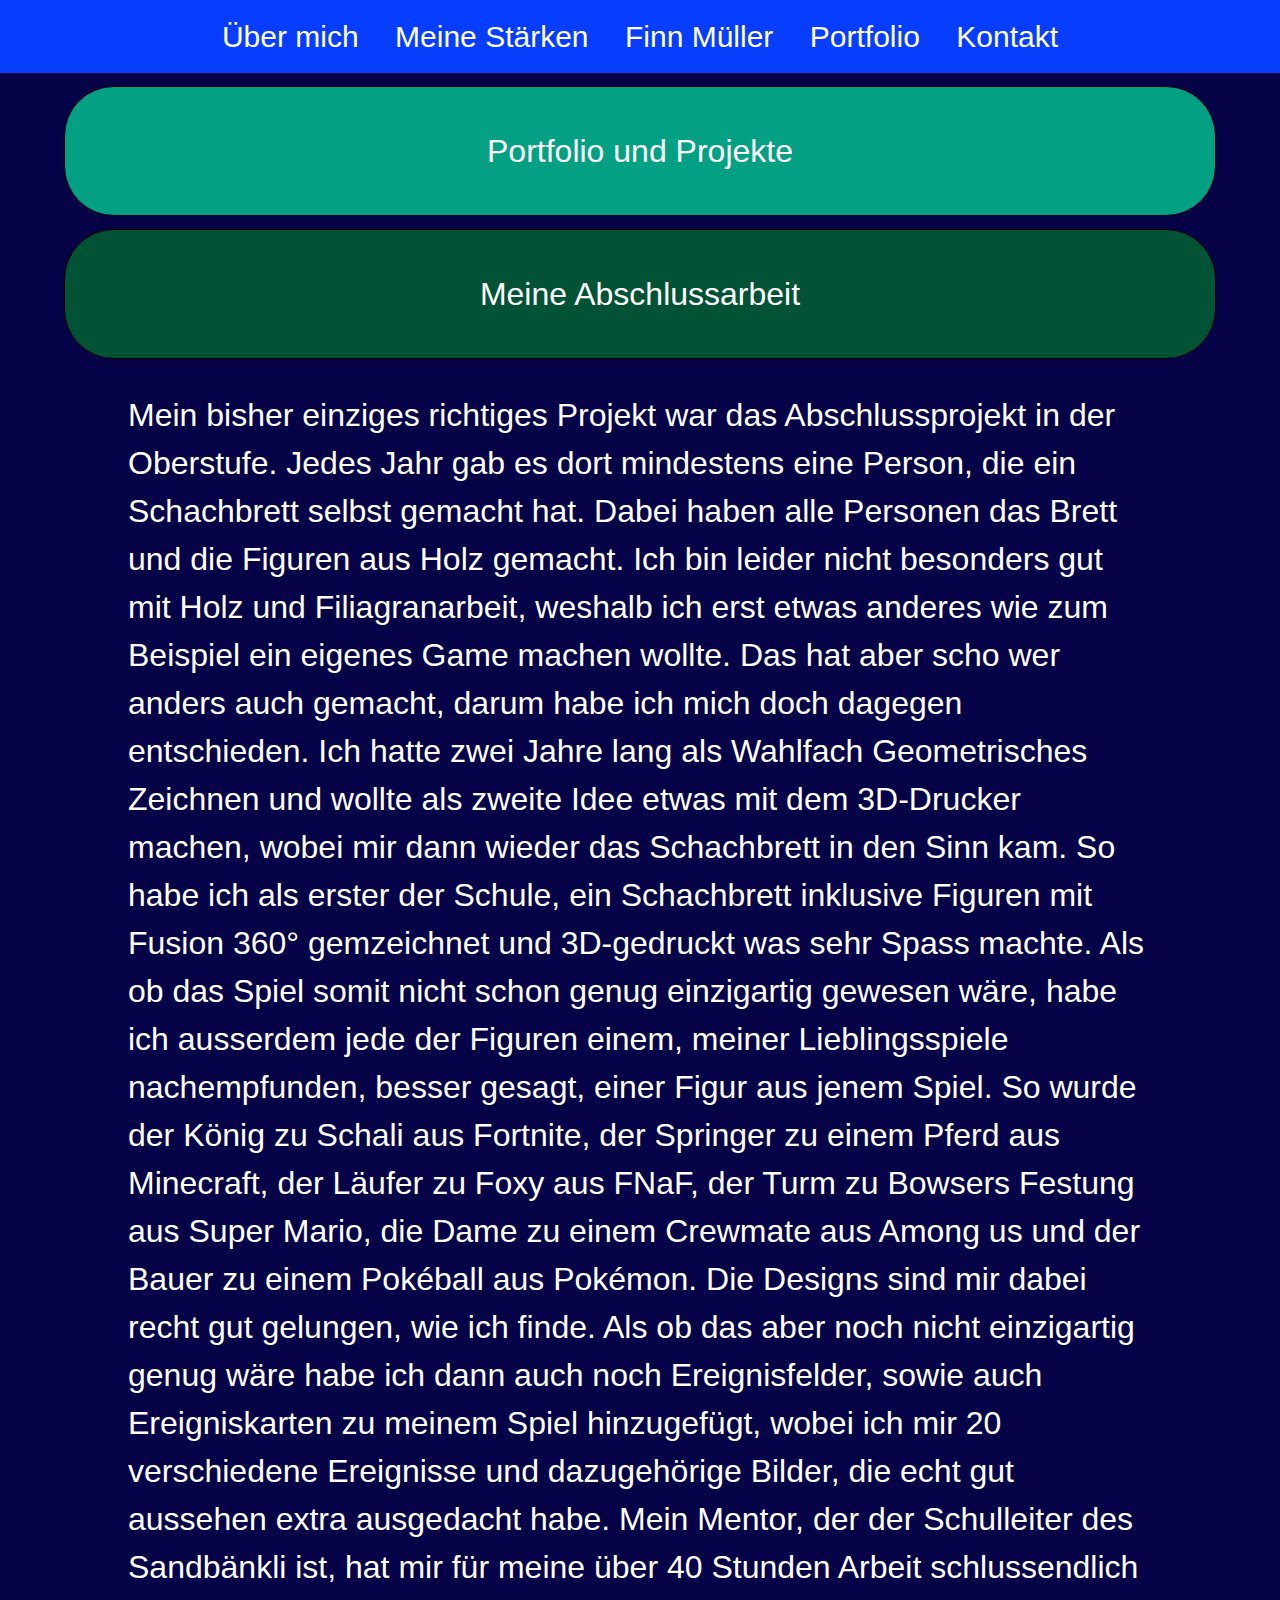
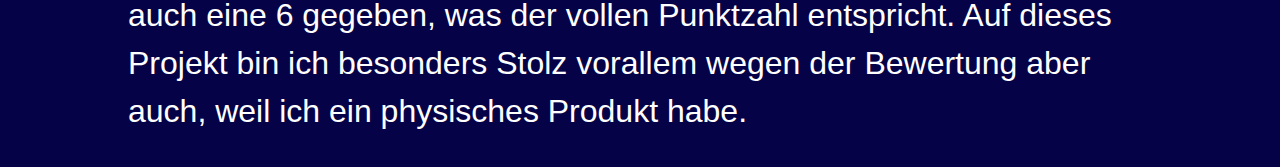
<file: Portfolio.html>
<!DOCTYPE html>
<html lang="en">
<head>
    <meta charset="UTF-8">
    <meta name="viewport" content="width=device-width, initial-scale=1.0">
    <title>Portfolio</title>
    <link rel="stylesheet" href="Stylesheet.css">
</head>
<body>
    <nav>
        <a href="UeberMich.html">Über mich</a>
        <a href="Staerken.html">Meine Stärken</a>
        <a href="index.html">Finn Müller</a>
        <a href="Portfolio.html">Portfolio</a>
        <a href="Kontakt.html">Kontakt</a>
    </nav>
    <div class="Titel">
        <p>Portfolio und Projekte</p>
    </div>
    <div class="Untertitel">
        <p>Meine Abschlussarbeit</p>
    </div>
    <div class="Text">
        <p>Mein bisher einziges richtiges Projekt war das Abschlussprojekt in der Oberstufe. Jedes Jahr gab es dort mindestens eine Person, die ein Schachbrett selbst gemacht hat. Dabei haben alle Personen das Brett und die Figuren aus Holz gemacht. Ich bin leider nicht besonders gut mit Holz und Filiagranarbeit, weshalb ich erst etwas anderes wie zum Beispiel ein eigenes Game machen wollte. Das hat aber scho wer anders auch gemacht, darum habe ich mich doch dagegen entschieden. Ich hatte zwei Jahre lang als Wahlfach Geometrisches Zeichnen und wollte als zweite Idee etwas mit dem 3D-Drucker machen, wobei mir dann wieder das Schachbrett in den Sinn kam. So habe ich als erster der Schule, ein Schachbrett inklusive Figuren mit Fusion 360° gemzeichnet und 3D-gedruckt was sehr Spass machte. Als ob das Spiel somit nicht schon genug einzigartig gewesen wäre, habe ich ausserdem jede der Figuren einem, meiner Lieblingsspiele nachempfunden, besser gesagt, einer Figur aus jenem Spiel. So wurde der König zu Schali aus Fortnite, der Springer zu einem Pferd aus Minecraft, der Läufer zu Foxy aus FNaF, der Turm zu Bowsers Festung aus Super Mario, die Dame zu einem Crewmate aus Among us und der Bauer zu einem Pokéball aus Pokémon. Die Designs sind mir dabei recht gut gelungen, wie ich finde. Als ob das aber noch nicht einzigartig genug wäre habe ich dann auch noch Ereignisfelder, sowie auch Ereigniskarten zu meinem Spiel hinzugefügt, wobei ich mir 20 verschiedene Ereignisse und dazugehörige Bilder, die echt gut aussehen extra ausgedacht habe. Mein Mentor, der der Schulleiter des Sandbänkli ist, hat mir für meine über 40 Stunden Arbeit schlussendlich auch eine 6 gegeben, was der vollen Punktzahl entspricht. Auf dieses Projekt bin ich besonders Stolz vorallem wegen der Bewertung aber auch, weil ich ein physisches Produkt habe.</p>
    </div>
</body>
</html>
</file>
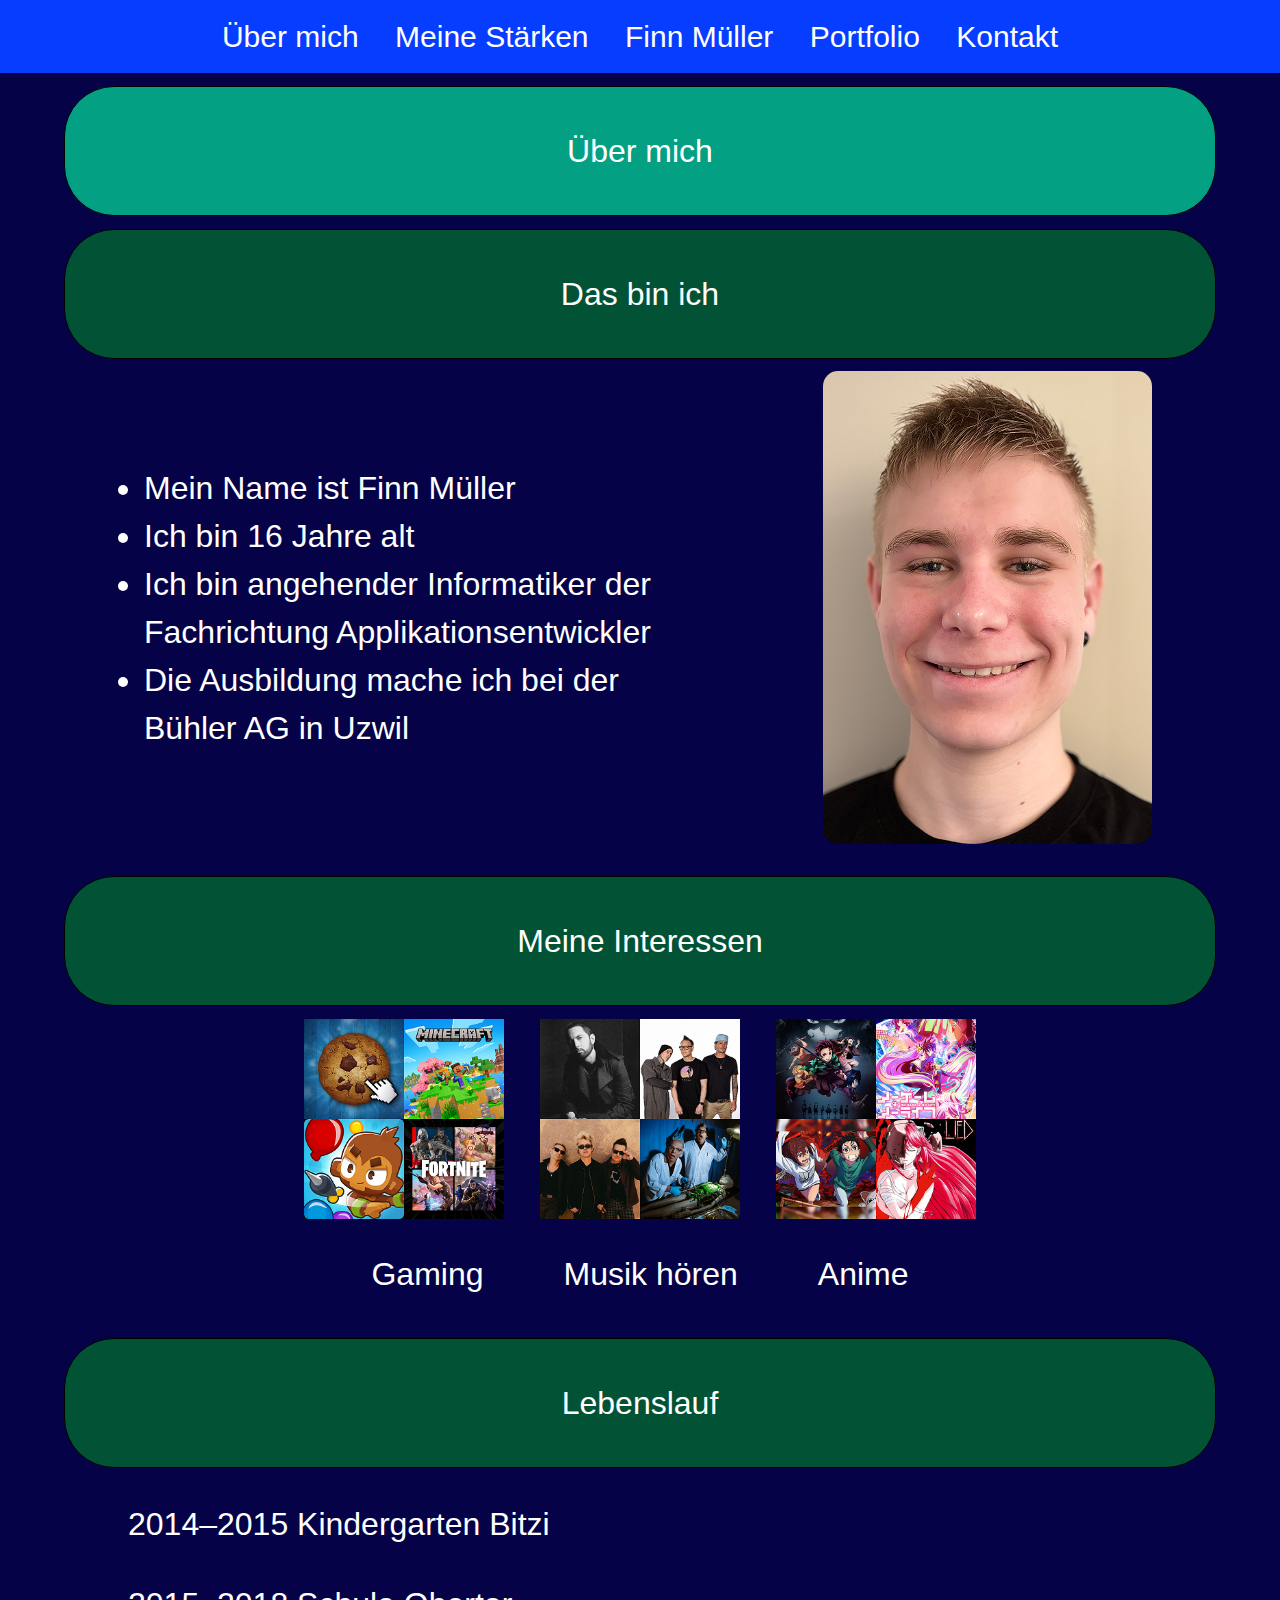
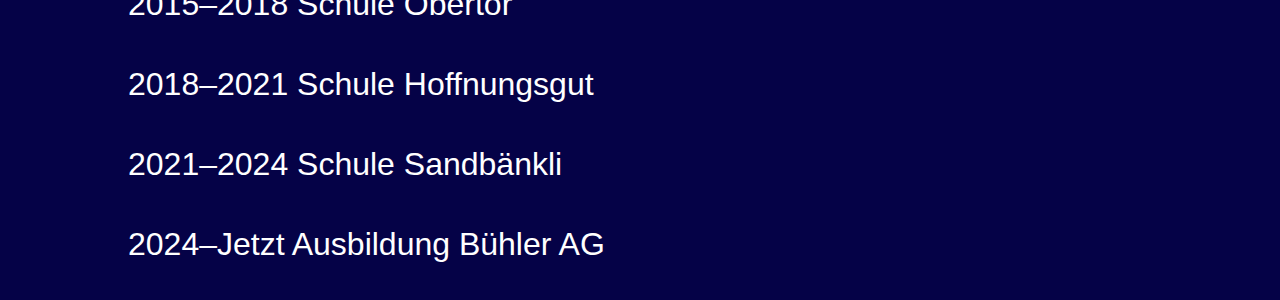
<file: UeberMich.html>
<!DOCTYPE html>
<html lang="en">
<head>
    <meta charset="UTF-8">
    <meta name="viewport" content="width=device-width, initial-scale=1.0">
    <title>Über mich</title>
    <link rel="stylesheet" href="Stylesheet.css">
</head>
<body>
    <nav>
        <a href="UeberMich.html">Über mich</a>
        <a href="Staerken.html">Meine Stärken</a>
        <a href="index.html">Finn Müller</a>
        <a href="Portfolio.html">Portfolio</a>
        <a href="Kontakt.html">Kontakt</a>
    </nav>
    <div class="Titel">
        <p>Über mich</p>
    </div>
    <div class="Untertitel">
        <p>Das bin ich</p>
    </div>
    <div class="TextContainer">
        <ul class="Text2">
            <li>Mein Name ist Finn Müller</li>
            <li>Ich bin 16 Jahre alt</li>
            <li>Ich bin angehender Informatiker der Fachrichtung Applikationsentwickler</li>
            <li>Die Ausbildung mache ich bei der Bühler AG in Uzwil</li>
        </ul>
        <img src="profilbild.png" alt="Foto von Finn Müller">
    </div>
    <div class="Untertitel">
        <p>Meine Interessen</p>
    </div>
    <div class="Mitten">
        <img src="gaming.png" alt="Gaming Bild">
        <img src="musik.png" alt="Musik Bild">
        <img src="anime.png" alt="Anime Bild">
    </div>
    <div class="Text3">
        <p>Gaming</p>
        <p>Musik hören</p>
        <p>Anime</p>
    </div>          
    <div class="Untertitel">
        <p>Lebenslauf</p>
    </div>
    <div class="Text">
        <p>2014–2015 Kindergarten Bitzi</p>
        <p>2015–2018 Schule Obertor</p>
        <p>2018–2021 Schule Hoffnungsgut</p>
        <p>2021–2024 Schule Sandbänkli</p>
        <p>2024–Jetzt Ausbildung Bühler AG</p>
      </div>
</body>
</html>
</file>
<file: Stylesheet.css>
/* Grundlegende Styles */
body {
  background-color: #050247;
  margin: 0;
  font-family: Arial, sans-serif;
  color: #ffffff;
  line-height: 1.5;
}

.frmtx {
  --font-size: 100%;
  --font-family: inherit;
  --font-color: inherit;
  --background-color: #073DFF;
  --border-color: #073DFF;
  --border-width: 1px;
  --border-radius: 5px;
margin: 1rem;min-width: 240px}
.frmtx * {color: var(--font-color);font-family: var(--font-family);font-size: var(--font-size);margin: 0;padding: 0;appearance: auto;outline: none;box-sizing: border-box}
.frmtx label {padding: 0;margin: 1em 0 .3em;display: block;line-height: 1.3}
.frmtx label:first-child {margin-top: 0}
.frmtx input, .frmtx textarea, .frmtx button {border: var(--border-width) solid var(--border-color);border-radius: var(--border-radius);background-color: var(--background-color)}
.frmtx input, .frmtx textarea {width: 100%;resize: none;padding: .5em;line-height: 1.3}
.frmtx input[name="_gotcha"] {display:none}
.frmtx input[type="checkbox"] {display: inline;width: 1.1em;height: 1.1em;appearance: auto;margin-right: .2em}
.frmtx button {display: block;padding: .5em 1.5em;margin: 1.5em 0 0;line-height: 1.5;font-weight: bold;cursor: pointer}

nav {
  list-style-type: none;
  margin: 0;
  padding: 0;
  background-color: #073DFF;
  text-align: center;
}

nav a {
  display: inline-block;
  color: white;
  padding: 14px 16px;
  text-decoration: none;
  font-size: 1.875rem; /* 30px */
  background-color: #073DFF;
  transition: background-color 0.3s ease;
}

nav a:hover:not(.active) {
  background-color: #111;
}

.Titel, .Untertitel {
  text-align: center;
  color: #ffffff;
  border: 1px solid black;
  border-radius: 50px;
  margin: 1% 5%;
  padding: 0.5rem 1rem;
  font-size: 2rem;
}

.Titel {
  background-color: #04A083;
}

.Untertitel {
  background-color: #025235;
}

/* Textblöcke */
.Text, .Text2 {
  padding: 0 10%;
  max-width: 100%;
  font-size: 2rem;
  margin: 1rem auto;
  box-sizing: border-box;
}

.Text2 {
  list-style-type: disc;
  padding-left: 12%;
}

/* Flex-Container für Text + Bild */
.TextContainer {
  display: flex;
  justify-content: space-between;
  align-items: center;
  padding: 0 10%;
  gap: 2rem;
  flex-wrap: wrap;
  margin-bottom: 2rem;
  box-sizing: border-box;
}

.TextContainer ul {
  flex: 1 1 300px;
  padding-left: 1rem;
}

.TextContainer img {
  flex: 0 0 200px;
  max-width: 100%;
  height: auto;
  border-radius: 15px;
}

/* Mittige Bilder mit Text darunter */
.Mitten {
  text-align: center;
  padding: 0 5%;
  margin-bottom: 1rem;
}

.Mitten img {
  width: 200px;
  max-width: 25vw;
  margin: 0 1rem;
}

/* Text unter Bildern */
.Text3 {
  display: flex;
  justify-content: center;
  gap: 5vw;
  font-size: 2rem;
  margin-bottom: 2rem;
  flex-wrap: wrap;
}

.Text3 p {
  margin: 0.5rem;
  min-width: 80px;
  text-align: center;
}

/* Linkbilder (Social Media Icons) */
.Linkbild {
  margin: 1%;
  height: 20%;
  width: 20%;
  border-radius: 50%;
  transition: transform 0.3s ease;
}

.Linkbild:hover {
  transform: scale(1.1);
}

/* ... dein vorhandener Code bleibt wie er ist ... */

/* Responsive Anpassungen */
@media (max-width: 900px) {
  nav a {
    font-size: 1.5rem;
    padding: 12px 10px;
  }

  .Titel, .Untertitel {
    font-size: 1.75rem;
    margin: 1% 3%;
  }

  .Text, .Text2 {
    font-size: 1.75rem;
    padding: 0 5%;
  }

  .TextContainer {
    padding: 0 5%;
  }

  .TextContainer ul {
    flex: 1 1 100%;
    padding-left: 1.2rem;
    margin-bottom: 1rem;
  }

  .TextContainer img {
    flex: 1 1 100%;
    max-width: 300px;
    margin: 0 auto;
    display: block;
  }

  .Mitten img {
    width: 140px;
    margin: 0 0.5rem 1rem;
  }

  .Text3 {
    gap: 3rem;
    font-size: 1.5rem;
  }

  .Linkbild {
    height: 40px;
    width: 40px;
  }

  /* ▶ Responsive Styles für frmtx unter 900px */
  .frmtx {
    width: 90%;
    margin: 1rem auto;
    padding: 1rem;
  }

  .frmtx input,
  .frmtx textarea {
    font-size: 1rem;
    padding: 0.5em;
  }

  .frmtx label {
    font-size: 1rem;
  }

  .frmtx button {
    font-size: 1rem;
    padding: 0.6em 1.2em;
    width: 100%;
  }
}

@media (max-width: 480px) {
  nav a {
    font-size: 1.2rem;
    padding: 10px 8px;
  }

  .Titel, .Untertitel {
    font-size: 1.4rem;
  }

  .Text, .Text2 {
    font-size: 1.2rem;
    padding: 0 3%;
  }

  .Text3 {
    flex-direction: column;
    gap: 1rem;
  }

  .Mitten img {
    width: 100px;
    margin: 0 0.3rem 1rem;
  }

  .Linkbild {
    height: 35px;
    width: 35px;
    margin: 0.5%;
  }

  /* ▶ Responsive Styles für frmtx unter 480px */
  .frmtx {
    width: 95%;
    margin: 1rem auto;
    padding: 0.5rem;
  }

  .frmtx label {
    font-size: 0.95rem;
  }

  .frmtx input,
  .frmtx textarea {
    font-size: 0.95rem;
    padding: 0.4em;
  }

  .frmtx button {
    font-size: 0.95rem;
    padding: 0.5em;
    width: 100%;
  }
}
</file>
